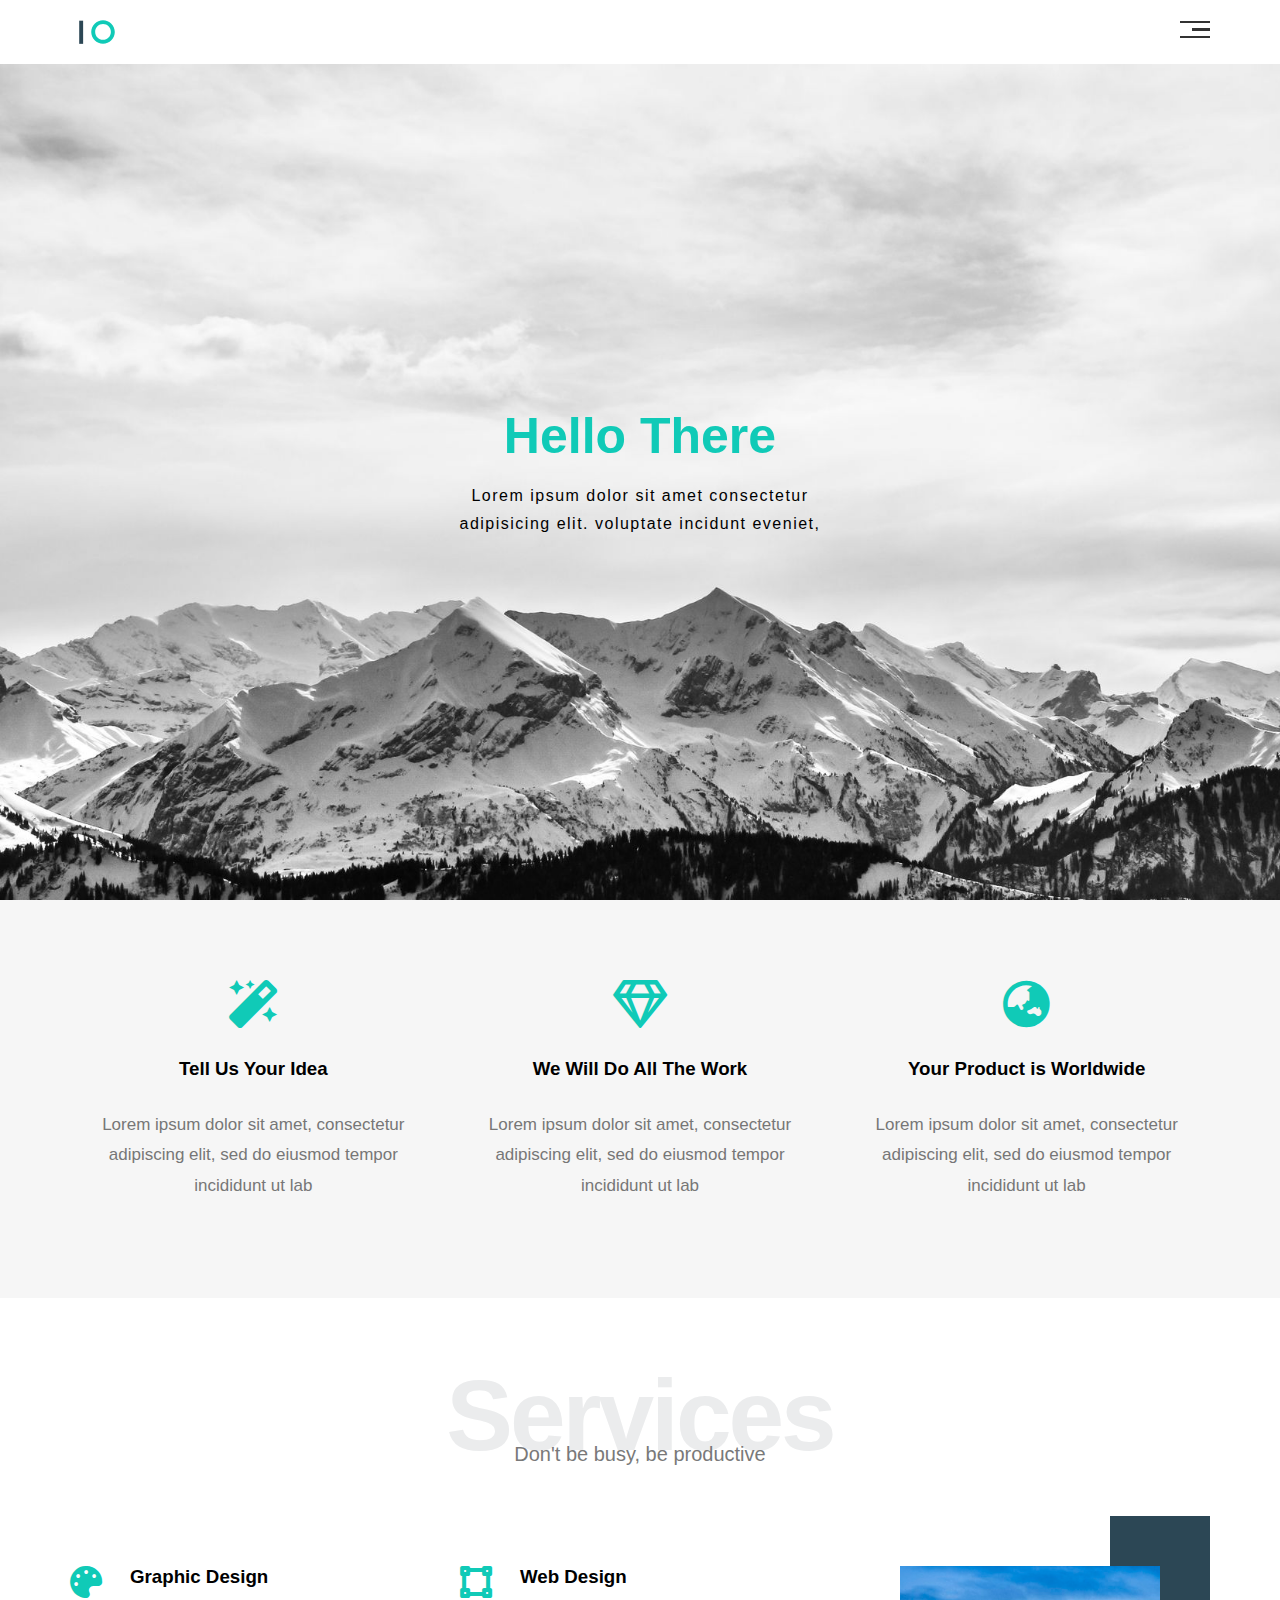
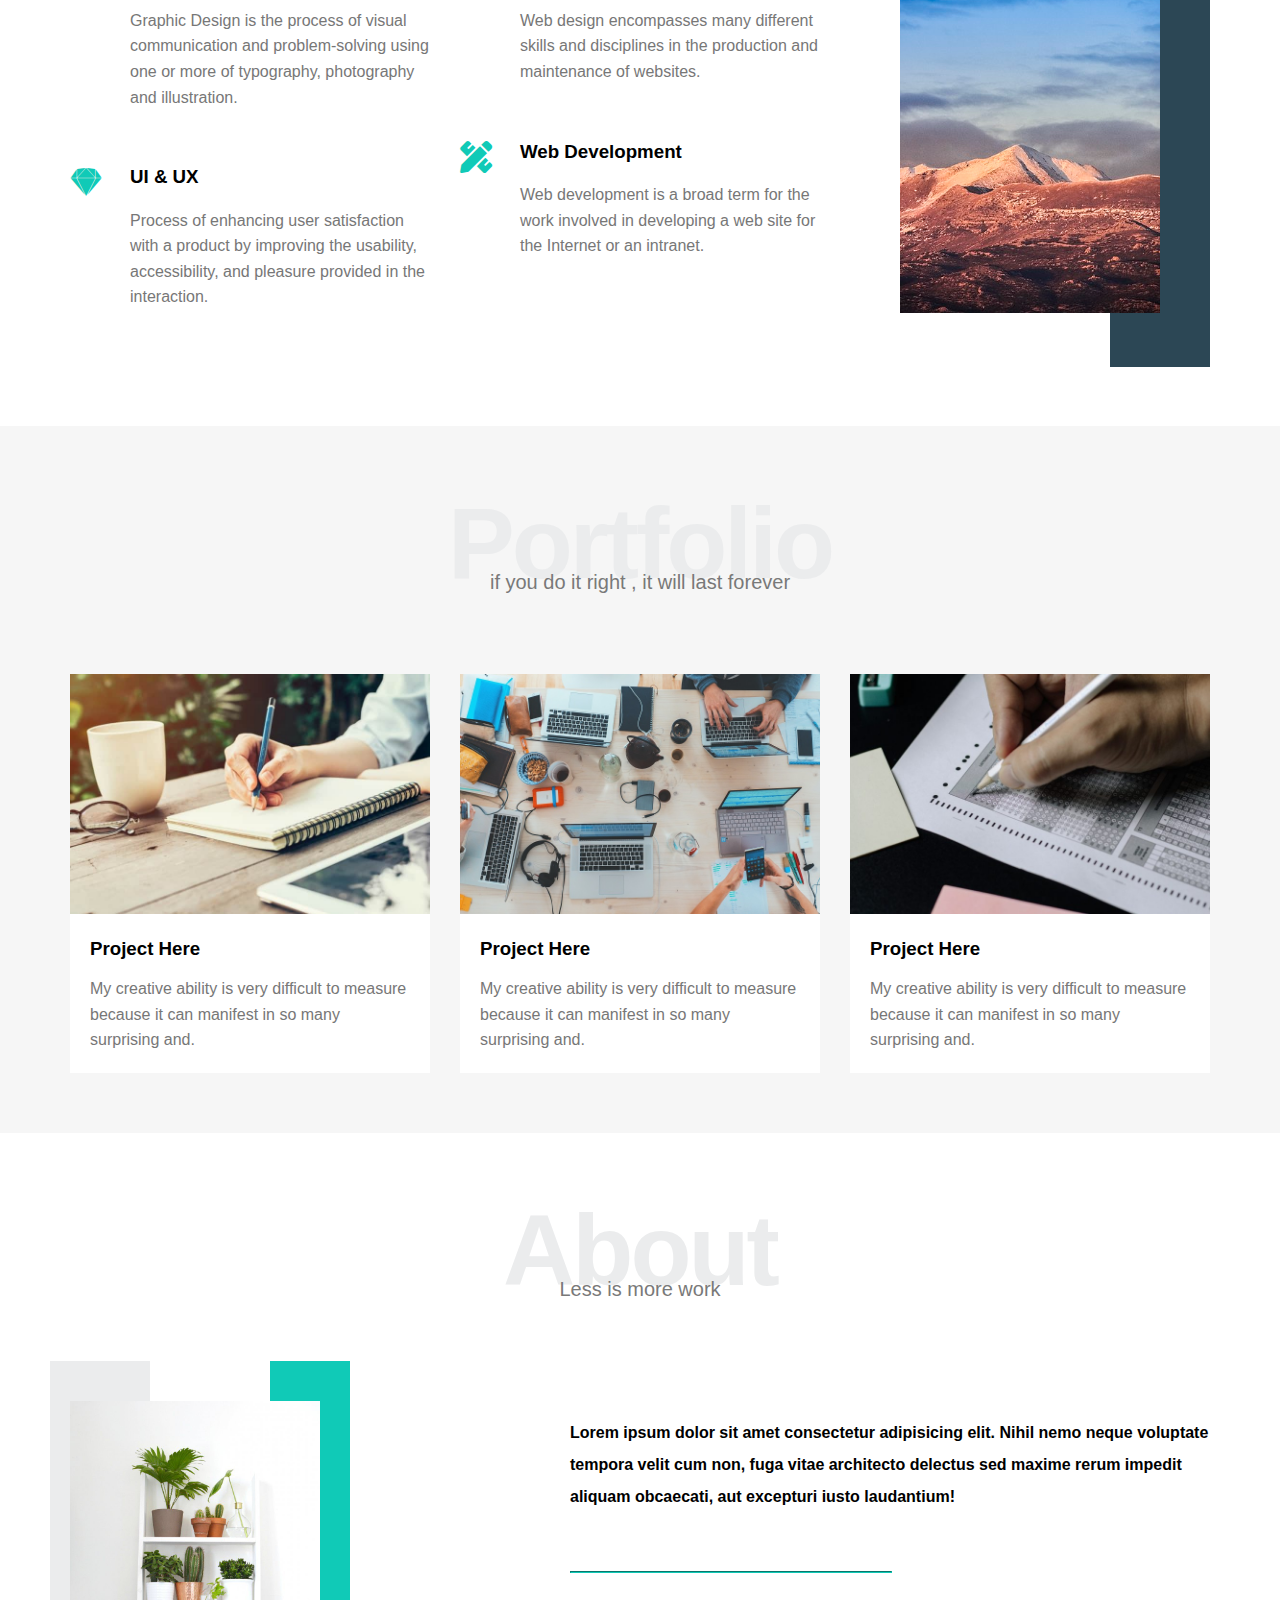
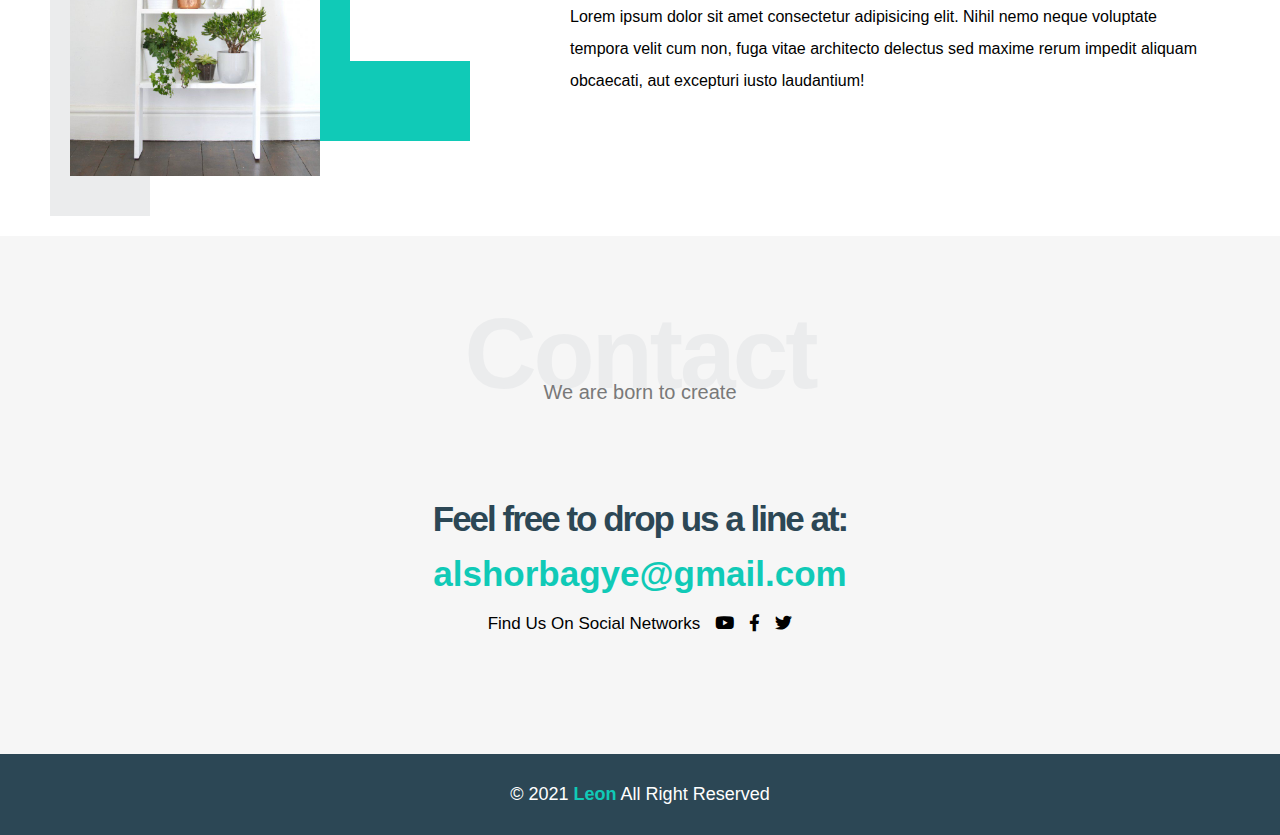
<file: leon project/index.html>
<!DOCTYPE html>
<html lang="en">
<head>
    <meta charset="UTF-8">
    <meta name="viewport" content="width=device-width, initial-scale=1.0">
    <title>leon project</title>
    <!-- Main Template Css File -->
    <link rel="stylesheet" href="css/leon.css">
    <!-- Render All Elements Normally -->
    <link rel="stylesheet" href="css/normalize.css">
    <!-- Font Awesome Library -->
    <link rel="stylesheet" href="css/all.min.css">
    <!-- Google Fonts -->
    <!-- <link rel="preconnect" href="https://fonts.gstatic.com">
    <link rel="stylesheet" href="https://fonts.googleapis.com/css2?family=Work+Sans:wght@200;300;400;500;600;700;800&display=swap"> -->

</head>
<body>
    <!-- Start Header -->
    <div class="header">
        <div class="container">
            <img class="logo" src="images/logo.svg  " alt="Logo">
            <div class="links">
                <span class="icon">
                    <span></span>
                    <span></span>
                    <span></span>
                </span>
                <ul>
                    <li><a href="#services">Services</a> </li>
                    <li><a href="#portfolio">Portfolio</a></li>
                    <li><a href="#about">About</a></li>
                    <li><a href="#contact">Contact</a></li>
                </ul>
            </div>
        </div>
    </div>

    <!-- End Header -->
    <!-- Start Landing Section -->

    <div class="landing">
        <div class="intro-text">
            <h1>Hello There</h1>
            <p>Lorem ipsum dolor sit amet consectetur adipisicing elit.
               voluptate incidunt eveniet, </p>
        </div>
    </div>

    <!-- End Landing Section -->
    <!-- Start Features -->

        <div class="features">
            <div class="container">
                <div class="feat">
                    <i class="fas fa-magic fa-3x"></i>
                    <h3>Tell Us Your Idea</h3>
                    <p>Lorem ipsum dolor sit amet, consectetur adipiscing elit, sed do eiusmod tempor incididunt ut lab</p>    
                </div>
                <div class="feat">
                    <i class="far fa-gem fa-3x"></i>
                    <h3>We Will Do All The Work</h3>
                    <p>Lorem ipsum dolor sit amet, consectetur adipiscing elit, sed do eiusmod tempor incididunt ut lab</p>    

                </div>
                <div class="feat">
                    <i class="fas fa-globe-asia fa-3x"></i>
                    <h3>Your Product is Worldwide</h3>
                    <p>Lorem ipsum dolor sit amet, consectetur adipiscing elit, sed do eiusmod tempor incididunt ut lab</p>    

                </div>
            </div>
        </div>

    <!-- End Features -->
    <!-- Start Services -->
    <div class="services" id="services">
        <div class="container">
            <h2 class="special-heading">Services</h2>
            <p>Don't be busy, be productive</p>
            <div class="services-content">
                <div class="col">
                    <div class="srv">
                        <i class="fas fa-palette fa-2x"></i>
                        <div class="text">
                            <h3>Graphic Design</h3>
                            <p>Graphic Design is the process of visual communication 
                                and problem-solving using one or 
                                more of typography, photography and illustration.</p>
                        </div>
                    </div>
                    <div class="srv">
                        <i class="fab fa-sketch fa-2x"></i>
                        <div class="text">
                            <h3>UI & UX</h3>
                            <p>
                                Process of enhancing user satisfaction with a product by improving the usability,
                                accessibility, and pleasure provided in the interaction.</p>
                        </div>
                    </div>
                </div>
                <div class="col">
                    <div class="srv">
                        <i class="fas fa-vector-square fa-2x"></i>
                        <div class="text">
                            <h3>Web Design</h3>
                            <p>Web design encompasses many different skills and disciplines in the production and maintenance of websites.</p>
                        </div>
                    </div>
                    <div class="srv">
                        <i class="fas fa-pencil-ruler fa-2x"></i>
                        <div class="text">
                            <h3>Web Development</h3>
                            <p>Web development is a broad term for the work involved in developing a web site for the Internet or an intranet.</p>
                        </div>
                    </div>
                </div>
                <div class="col">
                    <div class="image image-srv">
                      <img src="images/services.jpg" alt="" />
                    </div>
                  </div>
            </div>
        </div>
        
    </div>
    <!-- End Services -->
    <!-- Start Portfolio -->
    <div class="portfolio" id="portfolio">
        <div class="container">
            <h2 class="special-heading">Portfolio</h2>
            <p>if you do it right , it will last forever</p>
            <div class="portfolio-content">
                    <div class="card">
                        <img src="images/portfolio-1.jpg" alt="image-1">
                        <div class="info">
                            <h3>Project Here</h3>
                            <p>My creative ability is very difficult to measure because it can manifest in so many surprising and.</p>
                        </div>
                    </div>
                    <div class="card">
                        <img src="images/portfolio-2.jpg" alt="image-2">
                        <div class="info">
                            <h3>Project Here</h3>
                            <p>My creative ability is very difficult to measure because it can manifest in so many surprising and.</p>

                        </div>
                    </div>
                    <div class="card">
                        <img src="images/portfolio-3.jpg" alt="image-3">
                        <div class="info">
                            <h3>Project Here</h3>
                            <p>My creative ability is very difficult to measure because it can manifest in so many surprising and.</p>

                        </div>
                    </div>
            </div>
        </div>
    </div>
    <!-- End Portfolio -->
    <!-- Start About -->
    <div class="about" id="about">
        <div class="container">
            <h2 class="special-heading">About</h3>
            <p>Less is more work</p>
            <div class="about-content">
                <div class="image">
                    <img src="images/about.jpg" alt="about">
                </div>
                <div class="text">
                    <p> Lorem ipsum dolor sit amet consectetur adipisicing elit. Nihil nemo neque voluptate tempora velit cum non, 
                        fuga vitae architecto delectus sed maxime rerum impedit aliquam obcaecati, aut excepturi iusto laudantium!
                    </p>
                    <hr>
                    <p> Lorem ipsum dolor sit amet consectetur adipisicing elit. Nihil nemo neque voluptate tempora velit cum non, 
                        fuga vitae architecto delectus sed maxime rerum impedit aliquam obcaecati, aut excepturi iusto laudantium!
                    </p>
                </div>
            </div>
        </div>
    </div>
    <!-- End About -->
    <!-- Start Contact -->
    <div class="contact" id="contact">
        <div class="container">
            <h2 class="special-heading"> Contact</h2>
            <p>We are born to create</p>
            <div class="info">
                <p class="label">Feel free to drop us a line at:</p>
                <a href="alshorbagye@gmail.com?subject=Contact" class="link">alshorbagye@gmail.com</a>
                <div class="social">
                    Find Us On Social Networks
                    <a href="#"><i class="fab fa-youtube"></i></a>
                    <a href="#"><i class="fab fa-facebook-f"></i></a>
                    <a href="#"><i class="fab fa-twitter"></i></a>
                </div>
            </div>
        </div>
    </div>
    <!-- End Contact -->
    <!-- Start Footer -->
    <div class="footer">
        &copy; 2021 <span>Leon</span> All Right Reserved
    </div>
    </div>
    <!-- End Footer -->
</body>
</html>
</file>
<file: leon project/css/leon.css>
/*.Start Global Rules.*/
    * {
    -webkit-box-sizing: border-box;
    -moz-box-sizing: border-box;
    box-sizing: border-box;
    }
    :root {
        --main-color: #10cab7;
        --secondary-color:#2c4755;
        --section-background: #f6f6f6;
        --section-padding: 60px;
        --main-transition: 0.3s;
    }
    body {
          font-family: "Work Sans", sans-serif;
    }
    html {
        -webkit-text-size-adjust: 100%;
        scroll-behavior: smooth;
    }

    .container {
    /* background-color: #eee; */
        padding-left: 15px;
        padding-right: 15px;
        margin-left: auto;
        margin-right: auto;
        
    }

    /* Small */
    @media ( min-width: 768px ) {
        .container {
            width: 750px;
        }
    }
    /* Medium */
    @media ( min-width: 992px ) {
        .container {
            width: 970px;
        }
    }
    /* Large */
    @media ( min-width: 1200px ) {
        .container {
            width: 1170px;
        }
    }
    /* Start Components */
    .special-heading {
        letter-spacing: -3px;
        color: #ebeced;
        font-weight: 800;
        font-size: 100px;
        text-align: center;
        margin: 0;
    }
    .special-heading + p {
    margin: -30px 0 0;
    text-align: center;
    font-size: 20px;
    color: #797979;
    }
    @media ( max-width: 767px ) {
        .special-heading {
            font-size: 70px;
        }
        .special-heading + p {
            margin-top: -20px;
            font-size: 15px;
        }
    }

    /* End Components */

    /* End Global Rules */
    /* Start Header */
    .header {
        padding: 20px;    
    }
    .header .logo {
        width: 60px;
        height: 24px;
        margin-left: -3px;
    }
    .header .container {
        /* background-color: rgb(234, 237, 249); */
        display: flex;
        justify-content: space-between;
        align-items: center;
    }
    .header .links {
        position: relative;
    }

    .header .links .icon {
        width: 30px;    
        display: flex;
        flex-wrap: wrap;
        justify-content:flex-end;
    }
    .header .links .icon span {
        background-color: #333;
        margin-bottom: 5px;
    
    }
    .header .links .icon span:first-child {
        height: 2px;
        width: 100%;
    }
    .header .links .icon span:nth-child(2) {
        height: 3px;
        width: 60%;
    }

    .header .links .icon span:last-child {
        height: 2px;
        width: 100%;
    }
    .header .links ul {
        list-style: none;
        margin: 0;
        padding: 0;
        background-color: #f2f6f6f6;
        position: absolute;
        right: 0;
        min-width: 200px;
        top: calc(100% + 10px);
        display: none;
        z-index: 1;
    }
    .header .links:hover ul {
    display: block;
    }
    .header .links ul::before {
        content: "";
        border-width: 10px;
        border-style: solid;
        border-color: transparent transparent #f2f6f6f6 transparent;
        position: absolute;
        top: -20px;
        right: 5px;

    }
    .header .links ul li a {
        display: block;
        padding: 15px;
        color: #333;
        text-decoration: none;
        transition: var(--main-transition);

    }
    .header .links ul li a:hover {
        padding-left: 25px;
    }
    .header .links ul li:not(:last-child) {
        border-bottom: 1.5px #ddd solid;
    }

    /* End Header */
    /* Start Landing section */
    .landing {
        background-image: url(../images/landing.jpg);
        background-size: cover;
        height: calc(100vh - 64px);
        position: relative;
        /* margin: 0px; */
    }
    .landing .intro-text {
        position: absolute;
        left: 50%;
        top: 50%;
        transform: translate(-50% , -50%) ;
        text-align: center;
        width: 400px;
        max-width: 100%; /* de 3lshan law sa8rna , al kalam yfdal ys8r ma3ana */


    } 
    .landing .intro-text h1 {
        margin: 0;
        font-weight: bold;
        font-size: 50px;
        color: var(--main-color);
    }
    .landing .intro-text h1+p {
        /* width: 100px; */
        letter-spacing: 1.5px;
        line-height: 1.8;
        
    }

    /* End Landing section */
    /* Start Features */
    .features {
        padding-top: 60px;
        padding-bottom: 60px;
        background-color: #f6f6f6;

    }
    .features .container {
        display: grid;
        grid-template-columns: repeat(auto-fill, minmax(300px, 1fr));
        gap: 20px;
    }
    .features .feat {
        padding: 20px;
        text-align: center;
    }
    .features .feat i{
    color: var(--main-color);
    }
    .features .feat h3 {
    font-weight: 800;
    margin: 30px 0;
    }
    .features .feat p {
        line-height: 1.8;
        color: #777;
        font-size: 17px;
    }

    /* End Features */
    /* Start Services */
    .services {
        padding-top: 60px;
        padding-bottom: 60px;
    }
    .services .services-content {
        display: grid;
        grid-template-columns: repeat(auto-fill, minmax(300px, 1fr));
        gap: 30px;
        margin-top: 100px;
    }
    .services .services-content .srv {
        display: flex;
        margin-bottom: 40px;

    }
    @media( max-width:767px ) {
        .services .services-content .srv {
            flex-direction: column;
            text-align: center;
        }
    }
    .services-content i {
        color: var(--main-color);
        /* margin-right: 10px; */
        flex-basis: 60px;
    }
    .services-content .srv .text {
        flex: 1;
    }
    .services-content .srv .text h3 {
        margin: 0 0 20px;
    }
    .services-content .srv .text p {
        color: #777;
        font-weight: 300;
        line-height: 1.6;
    }
    .services .services-content .image {
        text-align: center;
        position: relative;
    }
    .services .services-content .image::before {
        content: "";
        position: absolute;
        background-color:var(--secondary-color);
        width: 100px;
        height: calc(100% + 100px);
        top: -50px;
        right: 0;
        z-index: -1;
    }
    .services .services-content .image img {
        width: 260px;
    }

    @media ( max-width:1199px ){
        .image-srv {
            display: none;
        }
    }

    /* End Services */
    /* Start portfolio */

    .portfolio {
        padding-top: 60px;
        padding-bottom: 60px;
        background-color: var(--section-background);
    }
    .portfolio .portfolio-content {
        display: grid;
        grid-template-columns: repeat(auto-fill,minmax(300px,1fr));
        gap: 30px;
        margin-top: 80px;
    }
    .portfolio .portfolio-content .card {
        background-color: white;
    }
    .portfolio .portfolio-content .card img {
        max-width: 100%;
    }
    .portfolio .portfolio-content .info {
        padding: 20px;
    }
    .portfolio .portfolio-content .info h3 {
        margin: 0;
    }
    .portfolio .portfolio-content .info p {
        color:#777;
        line-height: 1.6;
        margin-bottom: 0;
    }
    /* End portfolio */
    /* Start About */
    .about {
        padding-top: 60px;
        padding-bottom: 60px;
        background-color: white;;
    }
    .about .about-content {
        display: flex;
        flex-direction: row;
        justify-content: space-between;
        margin-top: 100px;
    }
    .about .about-content .image {
        position: relative;
        width: 250px;
        height: 375px;
      }
    .about .about-content .image img {
        max-width: 100%;
        position: relative;
        z-index: 3;
      }
      @media ( max-width: 767px ) {
        .about .about-content {
            flex-direction: column;
            align-items: center;
            text-align: center;
        }
        .about .about-content .image::before ,
        .about .about-content .image::after {
            display: none;
        }
      }
      .about .about-content .image::before {
        content: "";
        position: absolute;
        background-color: #ebeced;
        width: 100px;
        height: calc(100% + 80px);
        top: -40px;
        left: -20px;
      }
      .about .about-content .image::after {
        top: -40px;
        content: "";
        position: absolute;
        width: 120px;
        height: 300px;
        border-left: 80px solid var(--main-color);
        border-bottom: 80px solid var(--main-color);
        right: -150px;
    }
      .about .about-content .text {
        flex-basis: calc(100% - 500px);
      }
      .about .about-content .text p:first-of-type {
        font-weight: bold;
        line-height: 2;
        margin-bottom: 50px;
      }
      .about .about-content .text hr {
        width: 50%;
        display: inline-block;
        border-color: var(--main-color);
      }
      .about .about-content .text p:last-of-type {
        line-height: 2;
        margin-bottom: 50px;
      }
    /* End About */
    /* Start contact */
    .contact {
        padding-top: var(--section-padding);
        padding-bottom: var(--section-padding);
        background-color: var(--section-background);;
    }
    .contact .info {
        padding-top: var(--section-padding);
        padding-bottom: var(--section-padding);
        text-align: center;

      }
    .contact .info .label {
        font-size: 35px;
        font-weight: 800;
        text-align: center;
        color: var(--secondary-color);
        letter-spacing: -2px;
        margin-bottom: 15px;
    }
    .contact .info .link {
        display: block;
        font-size: 35px;
        font-weight: 800;
        text-align: center;
        text-decoration: none;
        color: var(--main-color);
        margin-bottom: 20px;
    }
    .contact .info .social {
        display: flex;
        justify-content: center;
        font-size: 17px;
    }
    .contact .info .social i {
        margin-left: 15px;
        text-decoration: none;
        color: initial;
    }
    .contact .info .social a i:hover {
        color: var(--main-color);
    }
    @media ( max-width: 767px ) {
        .contact .info .label,
        .contact .info .link {
            font-size: 25px;
        }
    }
    /* End contact */
    /* Start Footer */
    .footer {
        font-size: 18px;
        text-align: center;
        background-color: var(--secondary-color);
        color: #fff;
        padding: 30px 20px;
    }
    .footer span {
        font-weight: 600; 
        color: var(--main-color);
    }
    /* End Footer */
</file>
